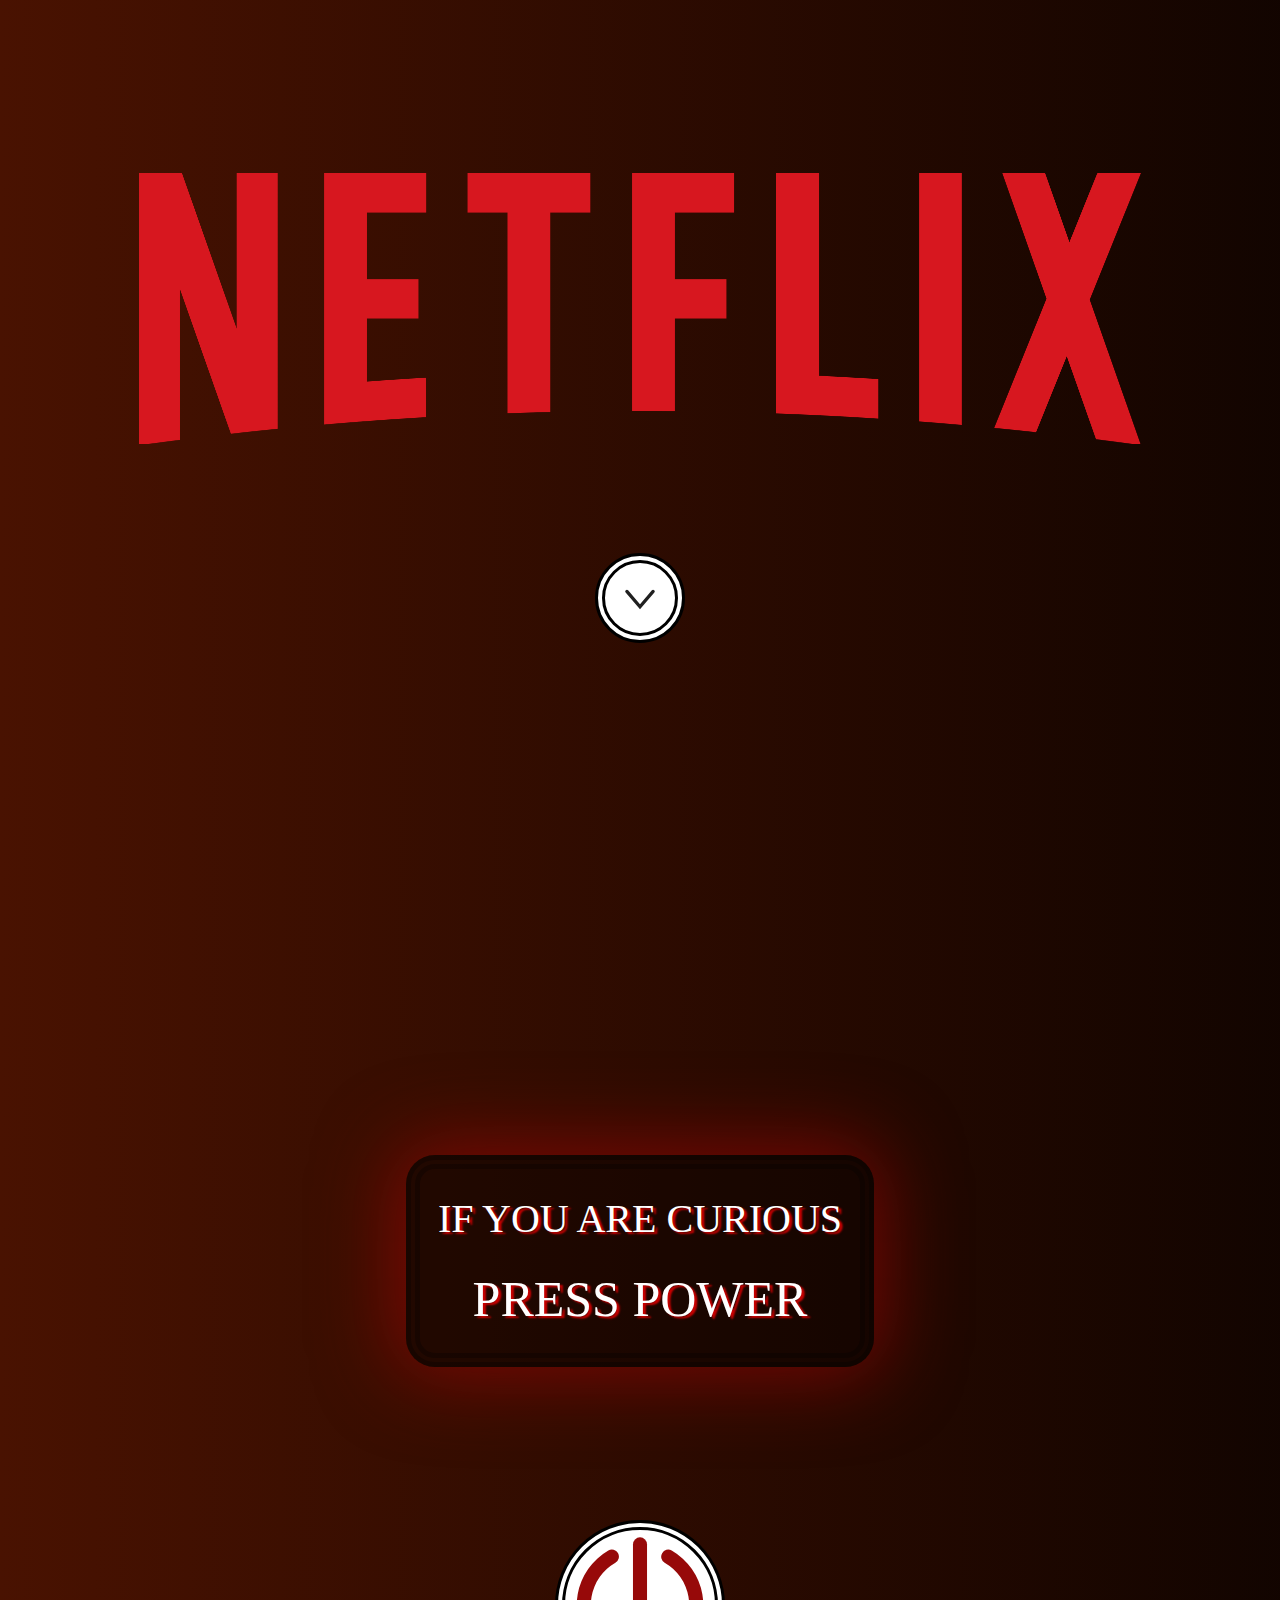
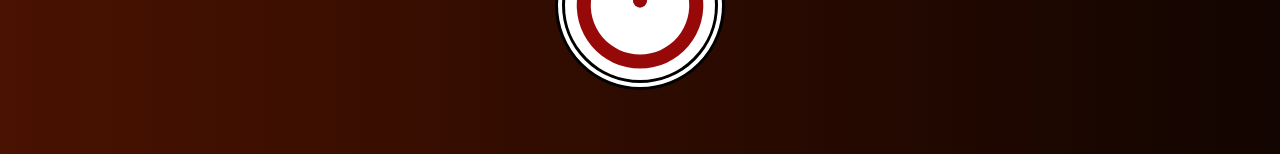
<file: index.html>
<!DOCTYPE html>

<html lang="fr">

<head>
  <title>Site Web - accueil</title>
  <meta charset="UTF-8">
  <meta name="Netflix contents" content="Un super site sur des series Netflix">
  <meta name="viewport" content="width=device-width, initial-scale=1.0">
  <link href="css/reset.css" type="text/css" rel="stylesheet" media="screen" />
  <link href="css/style.css" type="text/css" rel="stylesheet" media="screen" />
  <script href="netflix-web-site-studiant-w1p2022g2/javascriptjs" type="text/js"></script>
</head>

<body class="backgroundHomePage">
  <section class="sectionHomePage">
    <article class="accueil">
      <img class="logoNetflixHomePage" src="images/Netflix-Logo.png" alt="logo netflix">
    <div class="linkAncreHomePage">
      <a href="#linkAncrePower">
        <img class="angleDown" class="shake-hard" src="images/Orion_angle-down.svg" alt="angleDownLink">
      </a>
    </div>

    <div class="divTitleHomePage">
      <h1 class="titleHomePage">If you are curious <br><strong class="pressPower">press power</strong></h1>
    </div>  


      <div class="buttonClicHomePage">
        <a class="linkClicHereHomePage" href="product.html" title="Netflix and Chill here !" target="_blank">
          <img class="powerHomePage" id="linkAncrePower" src="images/Orion_shutdown.svg" alt="Appuyez ici">       
          <audio class="jingleNetflix" autoplay="false" id="beep" src="audio/netflix-logo-animation-2013.mp3">
          </audio>
          <input type="button" onclick="JouerSon()" />

          <script>
              function JouerSon() {
                      var sound = document.getElementById("beep");
                      sound.play();
                  }
          </script>

      </div>
    </article>

  </section>

<!--  -->


</body>

</html>
</file>
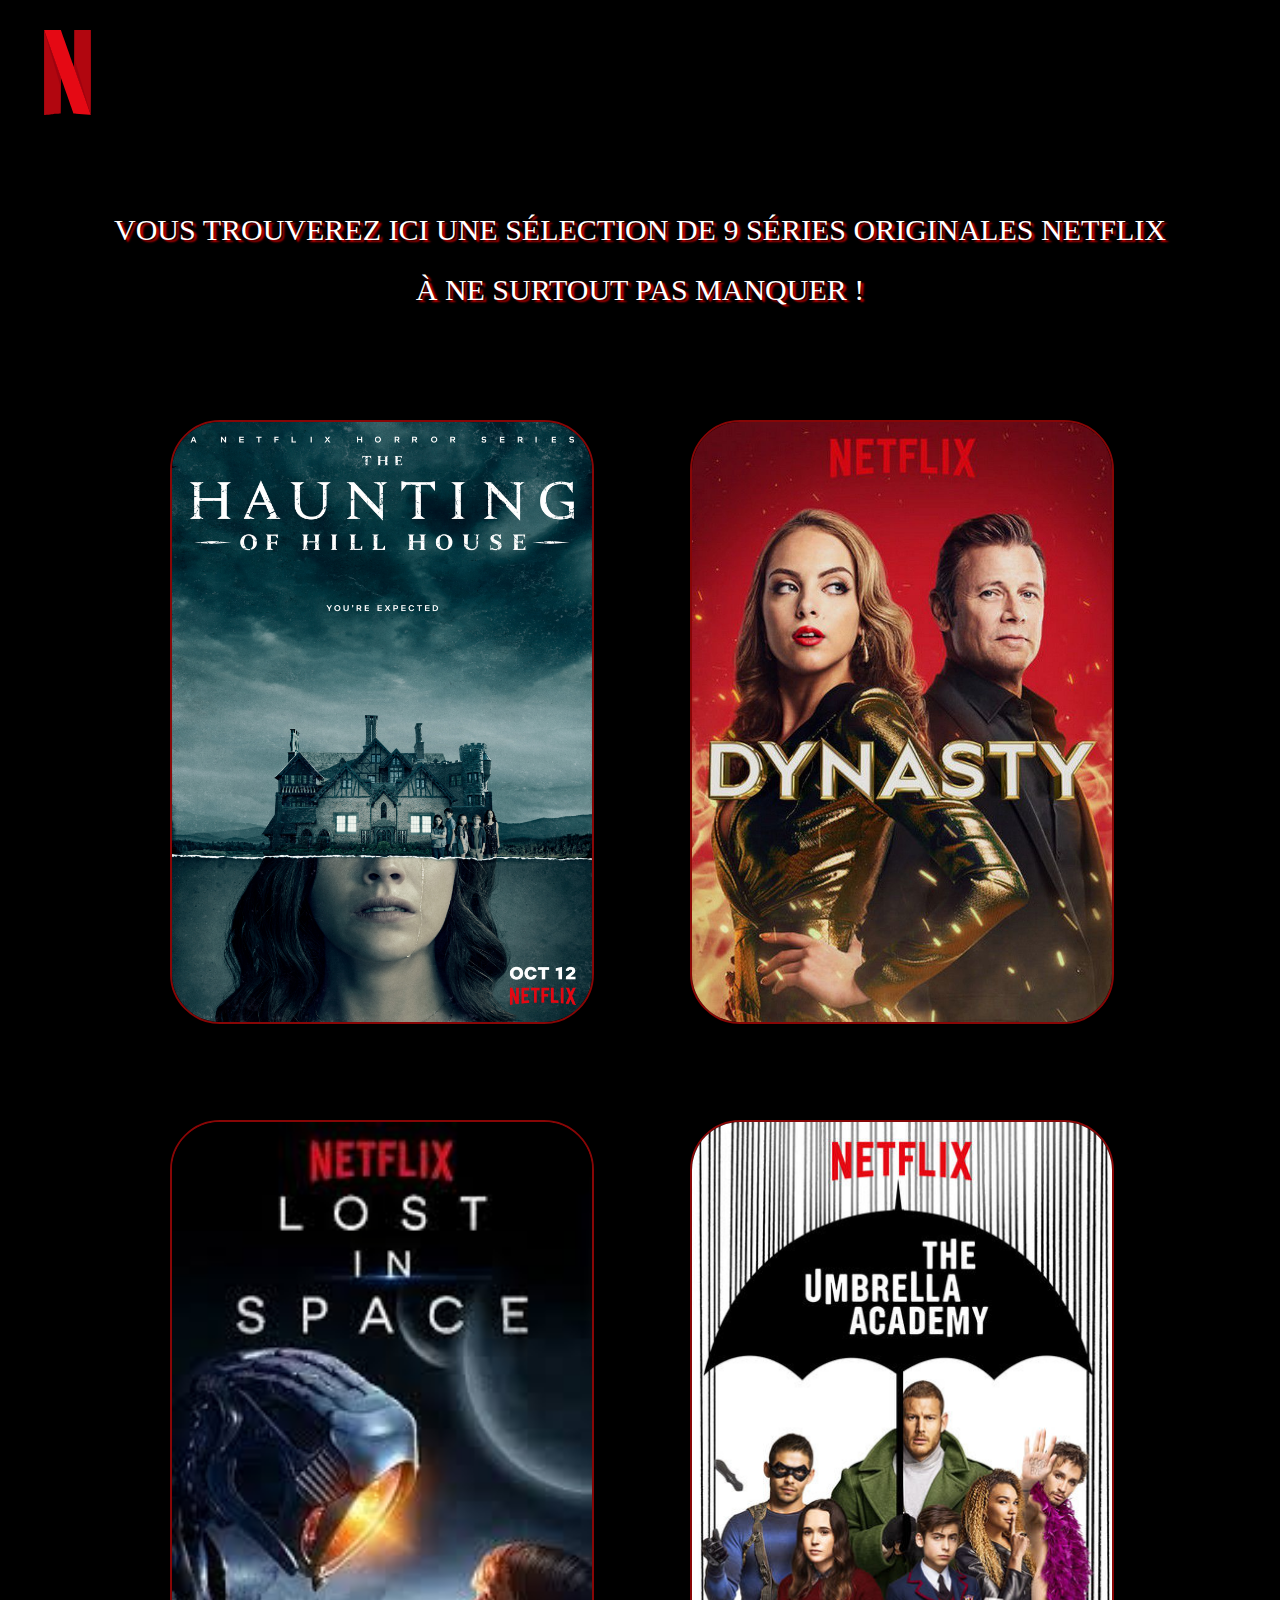
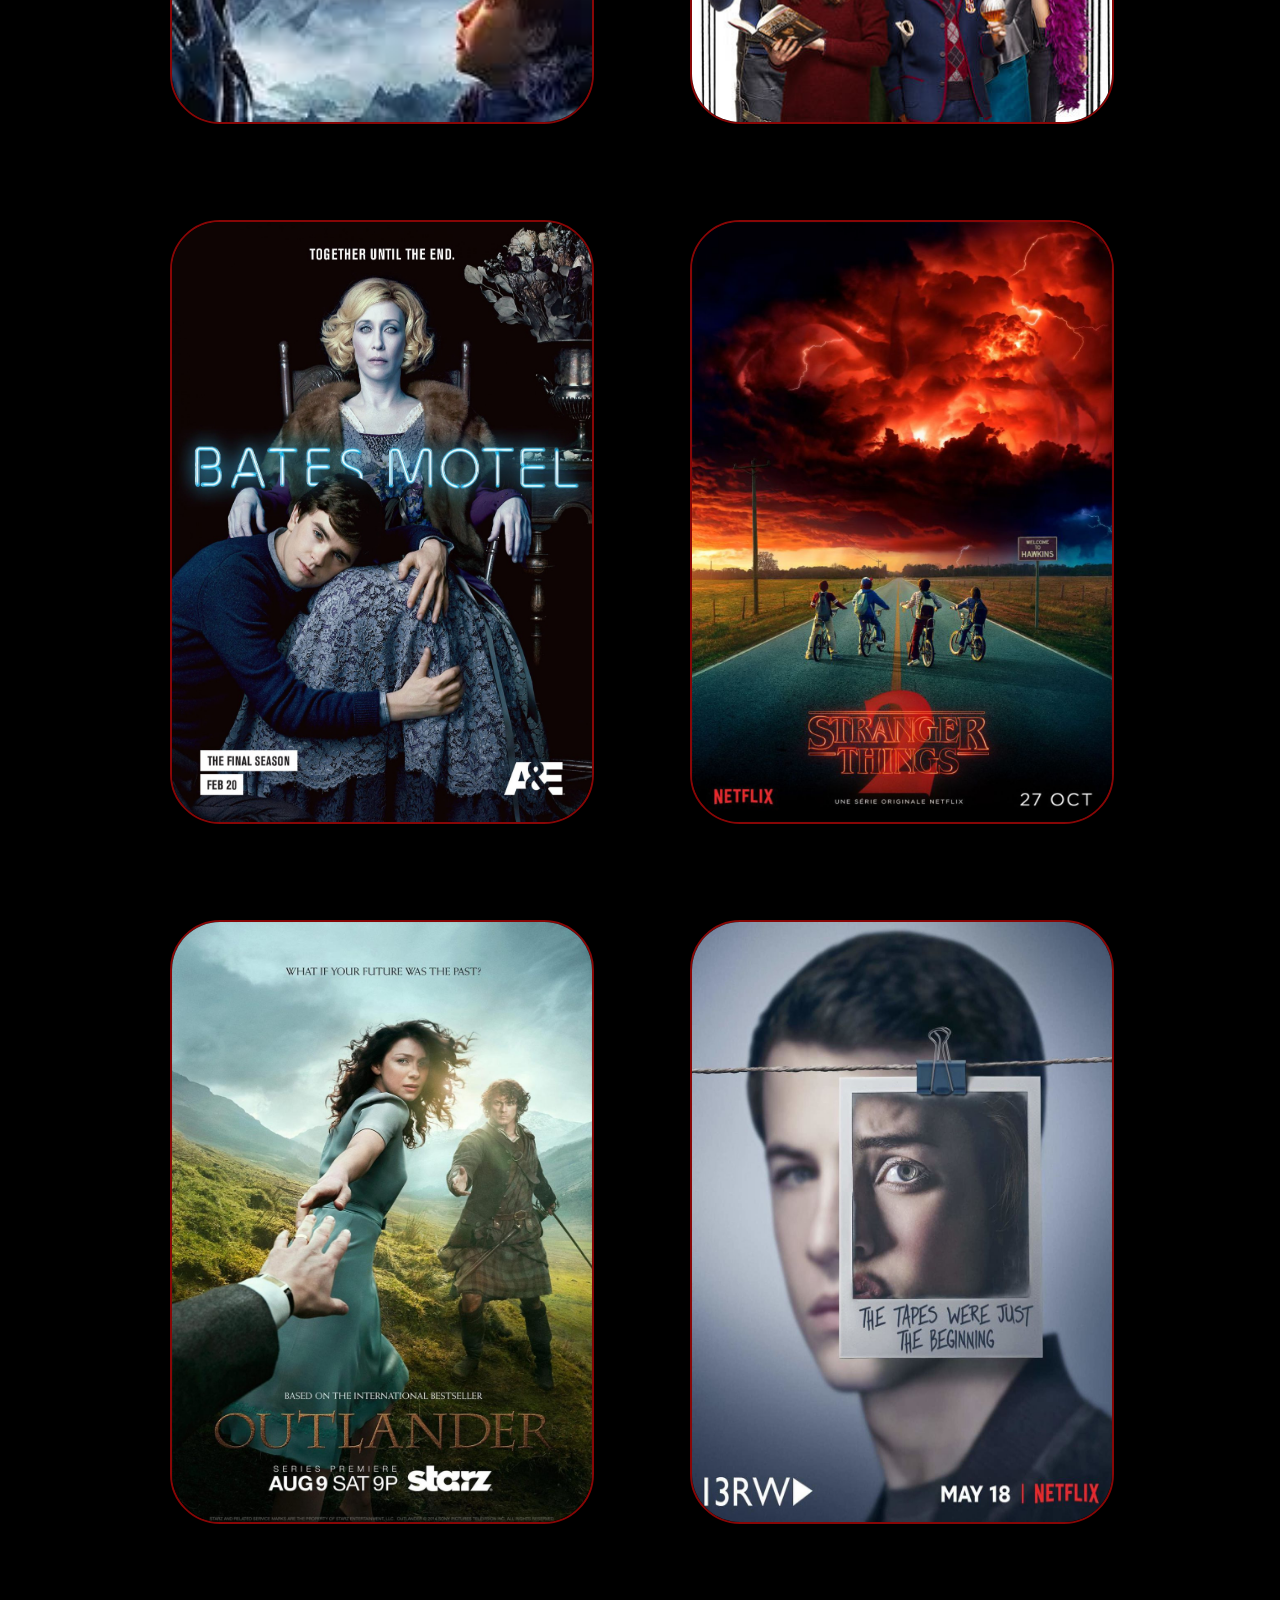
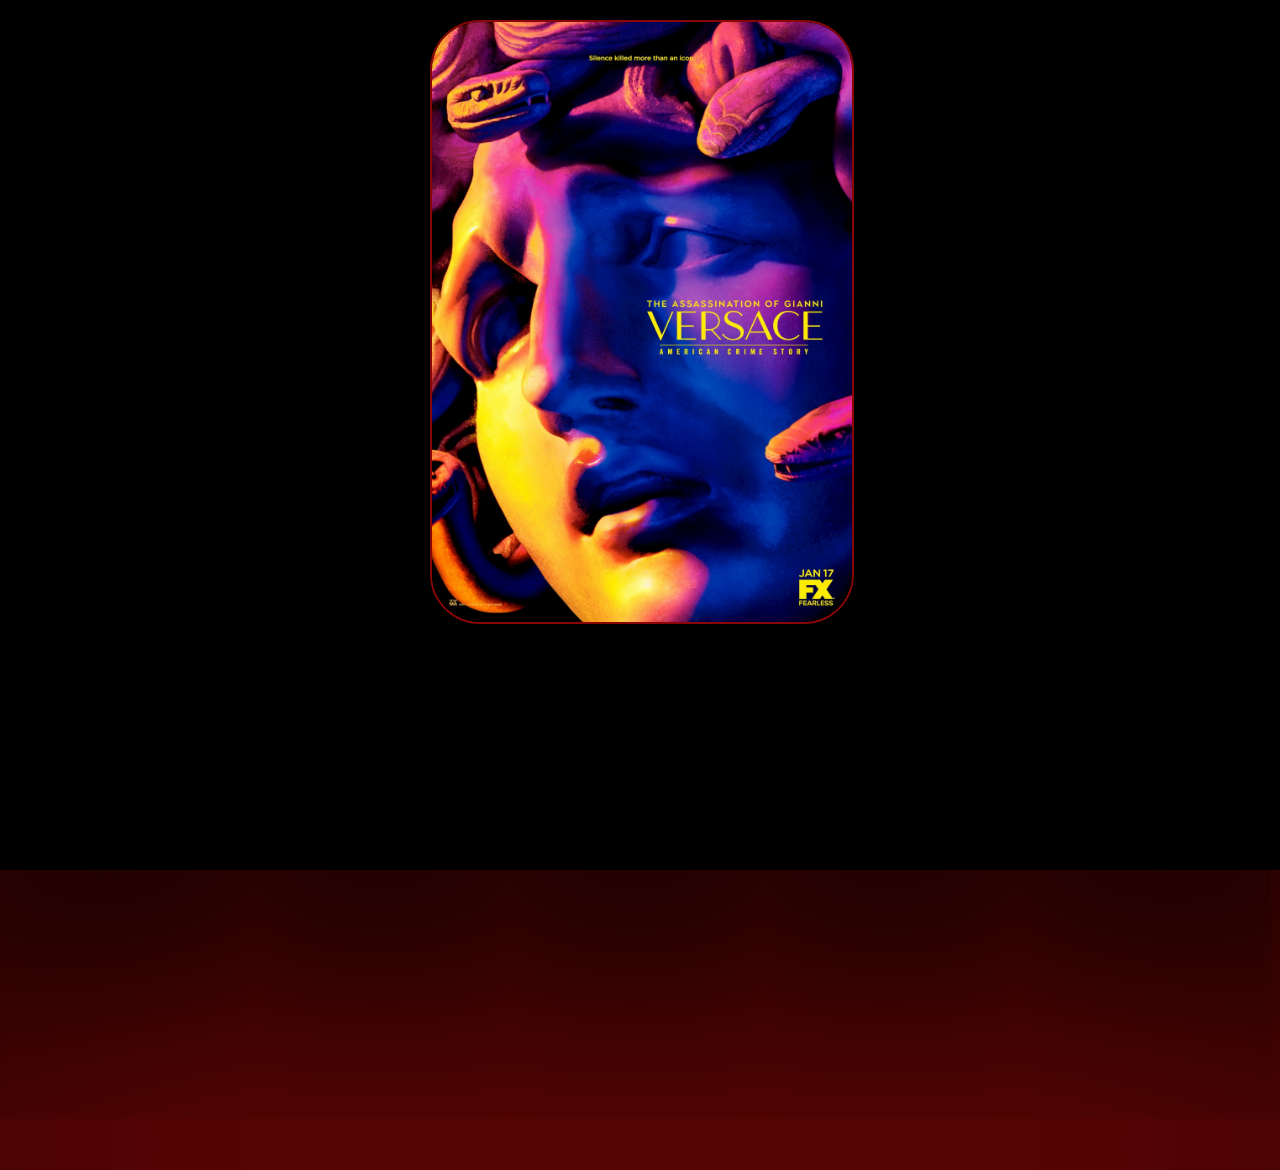
<file: product.html>
<!DOCTYPE html>

<html lang="fr">

<head>
  <title>Top 9 des séries Netflix</title>
  <meta charset="UTF-8">
  <meta name="description" content="Un super site sur Netflix">
  <link href="css/reset.css" type="text/css" rel="stylesheet" media="screen" />
  <link href="css/style.css" type="text/css" rel="stylesheet" media="screen" />
</head>

<main>
  <section class="sectionMainPage">
    <nav class="navBar">
      <a href="index.html"><img src="images/netflix-icon-2016-1.svg" alt="logo netflix"></a>
    </nav>
    <h1>Vous trouverez ici une sélection de 9 <strong>séries </strong>originales <strong>Netflix</strong> <br>à ne
      surtout pas manquer !</h1>
  </section>

  <section class="poster">

    <article class="frontPoster">
      <img src="images/une-maison-parmi-les-collines-affiche-1035311.jpg"
        alt="Affiche de la serie Hauting of Hill House">
    </article>


    <article class="frontPoster">
      <img src="images/Dynastie.jpg" alt="Affiche de la serie Dinasty">
    </article>


    <article class="frontPoster">
      <img src="images/perdus.jpeg" alt="Affiche de la serie Perdus dans l'espace">
    </article>

    <article class="frontPoster">
      <img src="images/umbrella.jpg" alt="Affiche de la serie Umbrella Academy">
    </article>

    <article class="frontPoster">
      <img src="images/batesM.jpg" alt="Affiche de la serie Bates Motel">
    </article>

    <article class="frontPoster">
      <img src="images/Affiche-officielle-de-la-saison-2-de-Stranger-Things_width1024.jpg"
        alt="Affiche de la serie Stranger Things">
    </article>

    <article class="frontPoster">
      <img src="images/Outlander-Poster-saison-1.jpg" alt="Affiche de la serie Outlander">
    </article>

    <article class="frontPoster">
      <img src="images/l-affiche-reasons-why_width1024.jpg" alt="Affiche de la serie 13 reasons why">
    </article>

    <article class="frontPoster">
      <img src="images/versace.jpg" alt="Affiche de la serie Versace">
    </article>

  </section>

</main>

<footer class="bottomOfPage">
  <section class="bottomSection"> 

  </section>

</footer>

</html>
</file>
<file: css/style.css>
/* GENERAL PROPERTY */

body {
  background-color: black;
  color: white;
  /* margin-bottom: 20px; */
  box-sizing: border-box;
  width: 100vw;
  min-height: 100vh;
}

input {
  display: none;
}

/* FONTS IMPORTATIONS */

@font-face {
  font-family: "Playfair Display";
  src: url("/Netflix-web-site-studiant-W1P2022g2/css/fonts/Playfair/PlayfairDisplay-Regular.ttf")
    format("ttf");
  font-weight: normal;
  font-style: normal;
}

@font-face {
  font-family: "Fauna One";
  src: url("/Netflix-web-site-studiant-W1P2022g2/css/fonts/FaunaOne-Regular.ttf")
    format("ttf");
  font-weight: normal;
  font-style: normal;
}

/* HOME PAGE */

.backgroundHomePage {
  /* width: 100%;
    min-height: 100vh; */
  color: black;
  background: linear-gradient(
    -90deg,
    rgb(0, 0, 0),
    rgb(68, 16, 0),
    rgb(0, 0, 0),
    rgb(73, 18, 1)
  );
  background-size: 400% 400%;
  animation: change 10s ease-in-out infinite;
}

@keyframes change {
  0% {
    background-position: 0 50%;
  }
  50% {
    background-position: 100% 50%;
  }
  100% {
    background-position: 50% 100%;
  }
}

.sectionHomePage {
  display: flex;
  justify-content: center;
}

/* MEDIA QUERIES > 425PX - MOBILE S M L */

@media (max-width: 425px) {
  .logoNetflixHomePage {
    display: flex;
    margin: 15% auto 15%;
    width: 95%;
  }

  .buttonClicHomePage {
    display: flex;
    width: 130px;
    height: 130px;
    border-radius: 200px 200px 200px 200px;
    -webkit-border-radius: 200px 200px 200px 200px;
    -moz-border-radius: 200px 200px 200px 200px;
    background: #ffffff;
    border: 10px double #000000;
    justify-content: center;
    margin: 25% auto;
    background-color: rgb(255, 255, 255);
  }

  .powerHomePage {
    display: flex;
    width: 100%;
    margin: 5px auto 0;
  }

  .divTitleHomePage {
    background: rgba(0, 0, 0, 0.384);
    margin: 30% auto 12%;
    width: 70%;
    box-shadow: -1px -1px 77px 11px rgba(171, 6, 6, 0.58);
    -webkit-box-shadow: -1px -1px 77px 11px rgba(171, 6, 6, 0.58);
    -moz-box-shadow: -1px -1px 77px 11px rgba(171, 6, 6, 0.58);
    border-radius: 29px 29px 29px 29px;
    -webkit-border-radius: 29px 29px 29px 29px;
    -moz-border-radius: 29px 29px 29px 29px;
    border: 14px double #00000048;
    /* border: 13px double#00000048; */
  }

  .titleHomePage {
    text-align: center;
    font-family: "Playfair Display";
    font-weight: normal;
    font-style: normal;
    text-transform: uppercase;
    color: rgb(255, 255, 255);
    text-shadow: rgb(202, 1, 1) 3px 2px 2px;
    line-height: 60px;
    padding: 10px;
    font-size: 20px;
    flex-wrap: wrap;
  }

  .pressPower {
    font-size: 30px;
  }

  .angleDown {
    width: 100%;
    display: none;
  }
}

/* MEDIA QUERIES A PARTIR DE 426PX - LARGE MOBILE + TABLET*/

@media (min-width: 426px) {
  .logoNetflixHomePage {
    display: flex;
    margin: 10% auto 4%;
    width: 90%;
  }

  .titleHomePage {
    text-align: center;
    font-family: "Playfair Display";
    font-weight: normal;
    font-style: normal;
    text-transform: uppercase;
    font-size: 30px;
    line-height: 60px;
    margin: 10px 0;
    color: rgb(255, 255, 255);
    text-shadow: rgb(202, 1, 1) 3px 2px 2px;
  }

  .divTitleHomePage {
    background: rgba(0, 0, 0, 0.384);
    margin: 30% auto 12%;
    max-width: 380px;
    box-shadow: -1px -1px 77px 11px rgba(171, 6, 6, 0.58);
    -webkit-box-shadow: -1px -1px 77px 11px rgba(171, 6, 6, 0.58);
    -moz-box-shadow: -1px -1px 77px 11px rgba(171, 6, 6, 0.58);
    border-radius: 29px 29px 29px 29px;
    -webkit-border-radius: 29px 29px 29px 29px;
    -moz-border-radius: 29px 29px 29px 29px;
    border: 14px double #00000048;
  }

  .pressPower {
    font-size: 45px;
  }

  .buttonClicHomePage {
    display: flex;
    width: 150px;
    height: 150px;
    border-radius: 200px 200px 200px 200px;
    -webkit-border-radius: 200px 200px 200px 200px;
    -moz-border-radius: 200px 200px 200px 200px;
    background: #ffffff;
    border: 10px double #000000;
    justify-content: center;
    margin: 20% auto;
  }

  .buttonClicHomePage:hover {
    width: 150px;
    height: 150px;
    border-radius: 200px 200px 200px 200px;
    -webkit-border-radius: 200px 200px 200px 200px;
    -moz-border-radius: 200px 200px 200px 200px;
    border: 10px double #000000;
    justify-content: center;
    margin: 5% auto;
    background-color: rgb(255, 255, 255);
    background: linear-gradient(
      -65deg,
      rgba(0, 0, 0, 0.5),
      rgba(255, 255, 255, 0.699),
      rgb(255, 255, 255),
      rgba(0, 0, 0, 0.274)
    );
    background-size: 200% 200%;
    animation: change 4s ease-in infinite;
  }

  .powerHomePage {
    display: flex;
    width: 100%;
    margin: 5px auto 0;
  }

  .angleDown {
    width: 100%;
    display: none;
  }
}

/* MEDIA QUERIES < 1024PX - LAPTOP + LAPTOP LARGE*/

@media (min-width: 1024px) {
  .logoNetflixHomePage {
    display: flex;
    margin: 10% auto 4%;
    width: 90%;
  }

  .divTitleHomePage {
    margin: 40% auto 12%;
    max-width: 440px;
    max-height: 250px;
    box-shadow: -1px -1px 77px 11px rgba(171, 6, 6, 0.58);
    -webkit-box-shadow: -1px -1px 77px 11px rgba(171, 6, 6, 0.58);
    -moz-box-shadow: -1px -1px 77px 11px rgba(171, 6, 6, 0.58);
    border-radius: 29px 29px 29px 29px;
    -webkit-border-radius: 29px 29px 29px 29px;
    -moz-border-radius: 29px 29px 29px 29px;
    border: 14px double #00000048;
  }

  .titleHomePage {
    text-align: center;
    font-family: "Playfair Display";
    font-weight: normal;
    font-style: normal;
    text-transform: uppercase;
    font-size: 40px;
    line-height: 80px;
    margin: 10px 0;
    color: rgb(255, 255, 255);
    text-shadow: rgb(202, 1, 1) 3px 2px 2px;
  }

  .pressPower {
    font-size: 50px;
  }

  .buttonClicHomePage {
    display: flex;
    width: 150px;
    height: 150px;
    border-radius: 200px 200px 200px 200px;
    -webkit-border-radius: 200px 200px 200px 200px;
    -moz-border-radius: 200px 200px 200px 200px;
    background: #ffffff;
    border: 10px double #000000;
    justify-content: center;
    margin: 5% auto;
  }

  .buttonClicHomePage:hover {
    width: 150px;
    height: 150px;
    border-radius: 200px 200px 200px 200px;
    -webkit-border-radius: 200px 200px 200px 200px;
    -moz-border-radius: 200px 200px 200px 200px;
    border: 10px double #000000;
    justify-content: center;
    margin: 5% auto;
    background-color: rgb(255, 255, 255);
    background: linear-gradient(
      -65deg,
      rgba(0, 0, 0, 0.5),
      rgba(255, 255, 255, 0.699),
      rgb(255, 255, 255),
      rgba(0, 0, 0, 0.274)
    );
    background-size: 200% 200%;
    animation: change 4s ease-in infinite;
  }

  .powerHomePage {
    display: flex;
    width: 100%;
    margin: 5px auto 0;
  }

  .linkAncreHomePage {
    background: white;
    display: flex;
    width: 70px;
    height: 70px;
    border-radius: 200px 200px 200px 200px;
    -webkit-border-radius: 200px 200px 200px 200px;
    -moz-border-radius: 200px 200px 200px 200px;
    background: #ffffff;
    border: 10px double #000000;
    justify-content: center;
    margin: 5% auto;
  }

  .linkAncreHomePage:hover {
    
    background: white;
    display: flex;
    width: 80px;
    height: 80px;
    border-radius: 200px 200px 200px 200px;
    -webkit-border-radius: 200px 200px 200px 200px;
    -moz-border-radius: 200px 200px 200px 200px;
    background: #ffffff;
    border: 10px double #000000;
    justify-content: center;
    margin: 60px auto;
  }

  .angleDown {
    width: 100%;
    display: initial;
  }

  .angleDown:hover {
    width: 80px;
    height: 80px;
    background-color: rgb(255, 255, 255);
    background: linear-gradient(
      -65deg,
      rgba(0, 0, 0, 0.5),
      rgba(255, 255, 255, 0.699),
      rgb(255, 255, 255),
      rgba(0, 0, 0, 0.274)
    );
    background-size: 200% 200%;
    animation: change 4s ease-in infinite;
    border-radius: 200px 200px 200px 200px;
    -webkit-border-radius: 200px 200px 200px 200px;
    -moz-border-radius: 200px 200px 200px 200px; 
    
  }
}

@media (min-width: 1200px) {
  .linkAncreHomePage {
    background: white;
    display: flex;
    width: 70px;
    height: 70px;
    border-radius: 200px 200px 200px 200px;
    -webkit-border-radius: 200px 200px 200px 200px;
    -moz-border-radius: 200px 200px 200px 200px;
    background: #ffffff;
    border: 10px double #000000;
    justify-content: center;
    margin: 5% auto;
  }

  .linkAncreHomePage:hover {
    
    background: white;
    display: flex;
    width: 80px;
    height: 80px;
    border-radius: 200px 200px 200px 200px;
    -webkit-border-radius: 200px 200px 200px 200px;
    -moz-border-radius: 200px 200px 200px 200px;
    background: #ffffff;
    border: 10px double #000000;
    justify-content: center;
    margin: 60px auto;
  }

  .angleDown {
    width: 100%;
    display: initial;
  }

  .angleDown:hover {
    width: 80px;
    height: 80px;
    background-color: rgb(255, 255, 255);
    background: linear-gradient(
      -65deg,
      rgba(0, 0, 0, 0.5),
      rgba(255, 255, 255, 0.699),
      rgb(255, 255, 255),
      rgba(0, 0, 0, 0.274)
    );
    background-size: 200% 200%;
    animation: change 4s ease-in infinite;
    border-radius: 200px 200px 200px 200px;
    -webkit-border-radius: 200px 200px 200px 200px;
    -moz-border-radius: 200px 200px 200px 200px; 
    
  }
}

@keyframes change {
  0% {
    background-position: 0 50%;
  }
  50% {
    background-position: 100% 50%;
  }
  100% {
    background-position: 50% 100%;
  }
}

/* MAIN PAGE  */

.navBar {
  height: 150px;
  width: 100vw;
}

.navBar img {
  padding: 30px;
  width: 70px;
  height: 80px;
}

.navBar img:hover {
  padding: 30px;
  width: 75px;
  height: 85px;
}

.sectionMainPage h1 {
  text-align: center;
  font-family: Playfair Display;
  text-transform: uppercase;
  font-size: 30px;
  line-height: 60px;
  padding: 50px 0;
  text-shadow: rgb(202, 1, 1) 3px 2px 2px;
}

/* 
.listAffiches {
    display: flex;
    width: 100vw;
    flex-wrap: wrap;
    justify-content: center;
} */
/* 
.listAffiches figure {
    width: 360px;
    height: 685px;
    margin: 30px 30px;
    border: 3px solid rgb(136, 6, 6);
    border-top-left-radius: 50px;
    border-top-right-radius: 50px;
    border-bottom-left-radius: 25px;
    border-bottom-right-radius: 25px;
    background-color: rgb(136, 6, 6);

} */

/* .listAffiches img {
    width: 360px;
    height: 470px;
    border-bottom: 2px solid rgb(136, 6, 6);
    border-top-left-radius: 50px;
    border-top-right-radius: 50px;
}

figcaption {
    text-align: center;
    padding: 20px 10px;
    background-color: rgb(136, 6, 6);
    font-family: arial;
    font-size: 15px;
    line-height: 20px;
} */

/* SERIES CARDS */

.poster {
  display: flex;
  flex-flow: row wrap;
  justify-content: center;
}

.frontPoster {
  margin: 50px;
  width: 420px;
  height: 600px;
  font-family: Playfair Display;
  border-radius: 50px;
}

.frontPoster img {
  width: 420px;
  height: 600px;
  border-radius: 50px;
  border: 2px solid rgb(136, 6, 6);
}

.bottomOfPage {
  width: 100%;
  height: 300px;
  margin: 200px 0 0 0;
  background-color: rgba(136, 6, 6, 0.63);
  box-shadow: -1px 148px 400px -62px rgba(0, 0, 0, 1) inset;
  -webkit-box-shadow: -1px 148px 400px -62px rgba(0, 0, 0, 1) inset;
  -moz-box-shadow: -1px 148px 400px -62px rgba(0, 0, 0, 1) inset;
}
</file>
